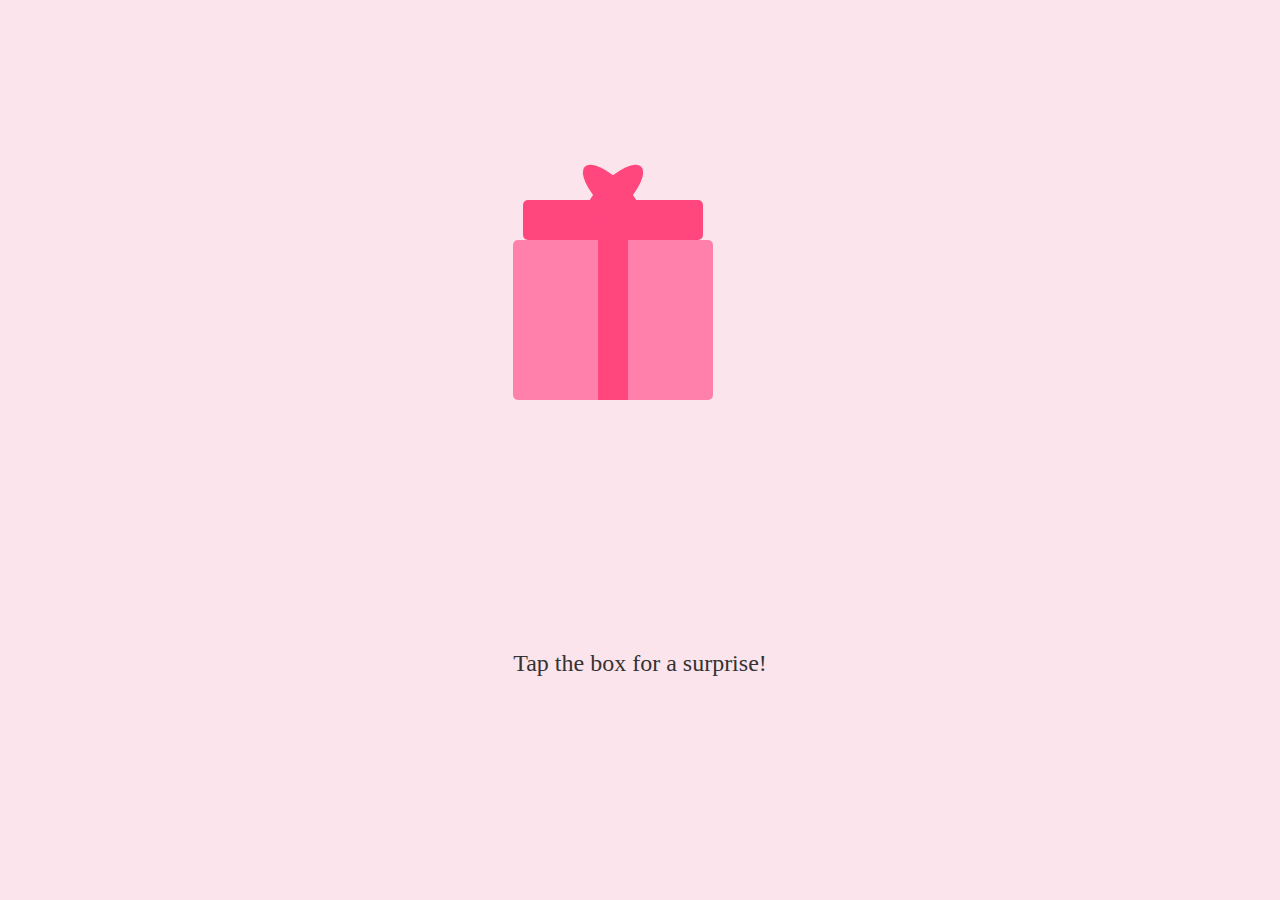
<file: loader.html>
<!DOCTYPE html>
<html lang="en">
<head>
    <meta charset="UTF-8">
    <meta name="viewport" content="width=device-width, initial-scale=1.0">
    <title>A Surprise for You</title>
    <link rel="stylesheet" href="loader.css">
</head>
<body>
    <div class="container">
        <div class="gift-box" id="giftBox">
            <div class="lid"></div>
            <div class="box"></div>
            <div class="ribbon"></div>
            <div class="hearts-container" id="heartsContainer"></div>
        </div>
        <p class="instruction">Tap the box for a surprise!</p>
    </div>

    <script>
        const giftBox = document.getElementById('giftBox');
        const heartsContainer = document.getElementById('heartsContainer');

        giftBox.addEventListener('click', function() {
            this.classList.add('open');
            createHearts(15);
            setTimeout(function() {
                window.location.href = 'index.html';
            }, 2000); // 2 seconds
        });

        function createHearts(count) {
            for (let i = 0; i < count; i++) {
                const heart = document.createElement('div');
                heart.className = 'heart';
                const x = Math.random() * 200 - 100;
                const y = Math.random() * 100 - 150;
                const delay = Math.random() * 0.5;
                heart.style.setProperty('--x', `${x}px`);
                heart.style.setProperty('--y', `${y}px`);
                heart.style.animationDelay = `${delay}s`;
                heartsContainer.appendChild(heart);
            }
        }
    </script>
</body>
</html>
</file>
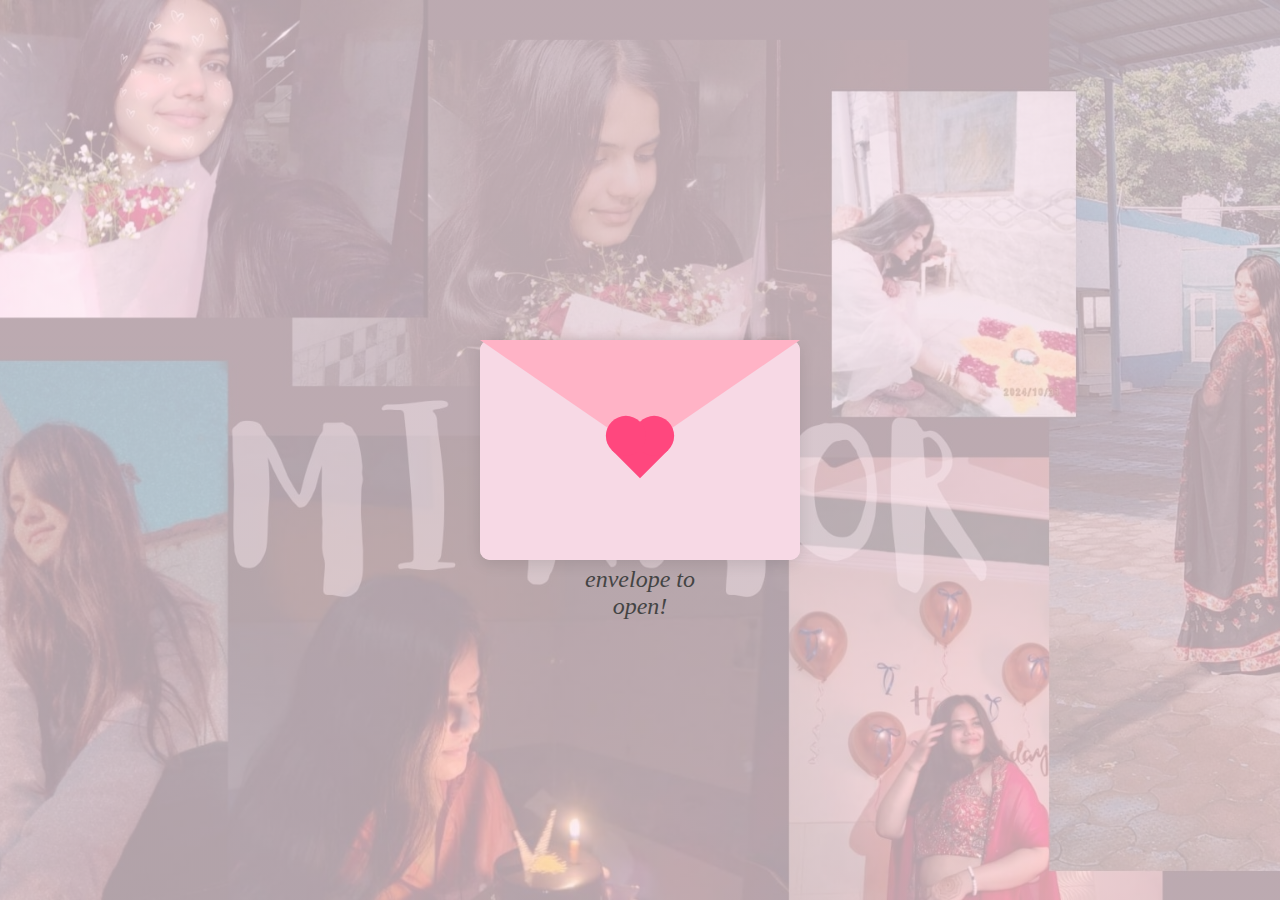
<file: love-letter.html>
<!DOCTYPE html>
<html lang="en">
<head>
    <meta charset="UTF-8">
    <meta name="viewport" content="width=device-width, initial-scale=1.0">
    <title>A Letter For You</title>
    <link rel="stylesheet" href="style.css">
</head>
<body class="love-letter-page-body">

    <div class="envelope-wrapper" id="envelope">
        <div class="envelope">
            <div class="letter">
                <div class="letter-text">
                    <h1>To My Dearest Love,</h1>
                    <p>
                        From the moment I met you, I knew my life was about to change for the better. You walked in and filled a space in my heart that I never knew was empty. Every day with you is a new adventure, a new reason to smile, a new memory I will cherish forever.
                    </p>
                    <p>
                        You are the most kind, compassionate, and beautiful person I have ever known. Your laughter is my favorite sound, and your smile is my favorite sight. You inspire me to be a better man, and you support me in everything I do.
                    </p>
                    <p>
                        I can't imagine a single day without you by my side. I want to wake up next to you every morning and fall asleep with you in my arms every night. I want to share all of my dreams with you and help you achieve all of yours.
                    </p>
                    <p>
                        You are my best friend, my soulmate, my everything. And I want to spend the rest of my life showing you how much I love you.
                    </p>
                    <h2>
                        With all my love,
                    </h2>
                    <p>
                        [Your Name]
                    </p>
                </div>
            </div>
            <div class="flap"></div>
            <div class="heart-seal"></div>
        </div>
        <div class="instruction-text">Click the envelope to open!</div>
    </div>

    <script>
        document.getElementById('envelope').addEventListener('click', function() {
            this.classList.toggle('open');
        });
    </script>

</body>
</html>
</file>
<file: loader.css>
body {
    display: flex;
    justify-content: center;
    align-items: center;
    height: 100vh;
    margin: 0;
    background: #fce4ec;
    font-family: 'Georgia', serif;
    overflow: hidden;
}

.container {
    text-align: center;
}

.gift-box {
    position: relative;
    width: 200px;
    height: 200px;
    cursor: pointer;
    animation: pulse 2s infinite;
}

.lid {
    position: absolute;
    top: 0;
    left: 10px;
    width: 180px;
    height: 40px;
    background: #ff477e;
    border-radius: 5px;
    transition: transform 1s ease-in-out;
}

.box {
    position: absolute;
    top: 40px;
    left: 0;
    width: 200px;
    height: 160px;
    background: #ff80ab;
    border-radius: 5px;
}

.ribbon {
    position: absolute;
    top: 0;
    left: 85px;
    width: 30px;
    height: 200px;
    background: #ff477e;
}

.ribbon::before, .ribbon::after {
    content: '';
    position: absolute;
    width: 80px;
    height: 30px;
    background: #ff477e;
    border-radius: 50%;
    top: -20px;
    left: -25px;
}

.ribbon::before { transform: rotate(45deg); }
.ribbon::after { transform: rotate(-45deg); }

.instruction {
    margin-top: 250px;
    font-size: 1.5em;
    color: #333;
}

.gift-box.open .lid {
    transform: translateY(-150px) rotate(30deg);
}

@keyframes pulse {
    0%, 100% { transform: scale(1); }
    50% { transform: scale(1.05); }
}

.hearts-container {
    position: absolute;
    top: 50%;
    left: 50%;
    transform: translate(-50%, -50%);
    width: 1px;
    height: 1px;
}

.heart {
    position: absolute;
    width: 20px;
    height: 20px;
    background-color: #ff1a62;
    opacity: 0;
    transform: rotate(-45deg);
    animation: heart-pop 1.5s ease-out forwards;
}

.heart::before, .heart::after {
    content: "";
    position: absolute;
    width: 20px;
    height: 20px;
    background-color: #ff1a62;
    border-radius: 50%;
}

.heart::before { top: -10px; left: 0; }
.heart::after { top: 0; left: 10px; }

.heart::after {
    content: "✨";
    position: absolute;
    font-size: 20px;
    opacity: 0;
    animation: sparkle 1.5s ease-out forwards;
    animation-delay: inherit;
}

@keyframes heart-pop {
    0% { opacity: 1; transform: translate(0, 0) scale(0.1) rotate(-45deg); }
    30% { opacity: 1; transform: translate(var(--x), var(--y)) scale(1) rotate(-45deg); }
    100% { opacity: 0; transform: translate(var(--x), calc(var(--y) - 50px)) scale(0) rotate(-45deg); }
}

@keyframes sparkle {
    0%, 100% { opacity: 0; transform: scale(0); }
    50% { opacity: 1; transform: scale(1.5); }
}
</file>
<file: style.css>
/* === STYLES FOR PROPOSAL PAGE (proposal.html) === */
body {
    display: flex;
    justify-content: center;
    align-items: center;
    height: 100vh;
    margin: 0;
    background: linear-gradient(rgba(0, 0, 0, 0.5), rgba(0, 0, 0, 0.5)), url('background.jpg') no-repeat center center/cover;
    font-family: 'Georgia', serif;
    color: #fff;
    text-align: center;
    overflow: hidden;
}

#confetti-canvas {
    position: absolute;
    top: 0;
    left: 0;
    width: 100%;
    height: 100%;
    z-index: -1;
}

.container {
    background: rgba(0, 0, 0, 0.6);
    padding: 50px;
    border-radius: 20px;
    box-shadow: 0 0 25px rgba(0, 0, 0, 0.8);
    position: relative;
    z-index: 1;
}

.container h1 {
    font-size: 3.5em;
    margin-bottom: 20px;
    text-shadow: 2px 2px 4px rgba(0,0,0,0.5);
}

.subtitle {
    font-size: 1.3em;
    font-style: italic;
    margin-bottom: 40px;
}

.buttons {
    display: flex;
    justify-content: center;
    gap: 20px;
}

.btn {
    padding: 15px 30px;
    border: none;
    border-radius: 5px;
    cursor: pointer;
    font-size: 1.2em;
    text-decoration: none;
    color: #fff;
    transition: all 0.3s ease;
    box-shadow: 0 4px 6px rgba(0,0,0,0.2);
}

.btn-yes { background-color: #ff477e; }
.btn-yes:hover { background-color: #ff1a62; transform: scale(1.05); }
.btn-no { background-color: #6c757d; position: absolute; }
.btn-no:hover { background-color: #5a6268; }


/* === STYLES FOR LOVE LETTER PAGE (love-letter.html) === */

/* FIXED: Added your custom image background with a pinkish overlay for readability */
.love-letter-page-body {
    display: flex;
    justify-content: center;
    align-items: center;
    height: 100vh;
    background: linear-gradient(rgba(253, 231, 240, 0.7), rgba(253, 231, 240, 0.7)), url('background.jpg') no-repeat center center/cover;
    overflow: hidden;
    font-family: 'Georgia', serif;
}

.envelope-wrapper {
    cursor: pointer;
    position: relative;
    animation: gentle-pulse 2.5s infinite;
}

.envelope-wrapper .instruction-text {
    position: absolute;
    bottom: -60px;
    left: 50%;
    transform: translateX(-50%);
    font-size: 1.5em;
    color: #444; /* Darker text for better visibility on image */
    font-style: italic;
    transition: opacity 0.5s;
}

.envelope-wrapper.open .instruction-text { opacity: 0; }

.envelope {
    position: relative;
    width: 320px;
    height: 220px;
    background-color: #f7d9e5;
    border-radius: 10px;
    box-shadow: 0 4px 15px rgba(0, 0, 0, 0.1);
    /* FIXED: Added transitions for background and shadow to allow fading */
    transition: background-color 0.5s 0.75s, box-shadow 0.5s 0.75s;
}

/* FIXED: Added a pseudo-element to act as the front of the envelope, hiding the letter */
.envelope::after {
    content: '';
    position: absolute;
    top: 0;
    left: 0;
    width: 100%;
    height: 100%;
    background-color: #f7d9e5;
    border-radius: 10px;
    z-index: 2; /* Position it above the letter (1) but below the flap (3) */
    transition: opacity 0.5s 0.25s;
}

.envelope .flap {
    position: absolute;
    top: 0;
    left: 0;
    width: 100%;
    height: 100%;
    transform-origin: top;
    transition: transform 1s ease-in-out;
    z-index: 3;
}

.envelope .flap::before {
    content: '';
    position: absolute;
    top: 0;
    left: 0;
    width: 0;
    height: 0;
    border-top: 110px solid #ffb3c6;
    border-left: 160px solid transparent;
    border-right: 160px solid transparent;
}

.envelope .heart-seal {
    position: absolute;
    top: 90px;
    left: 50%;
    transform: translate(-50%, 0) rotate(45deg);
    width: 40px;
    height: 40px;
    background: #ff477e;
    z-index: 4;
    transition: all 0.5s ease-in-out;
    opacity: 1;
}

.envelope .heart-seal::before, .envelope .heart-seal::after {
    content: '';
    position: absolute;
    width: 40px;
    height: 40px;
    background: #ff477e;
    border-radius: 50%;
}

.envelope .heart-seal::before { top: -20px; left: 0; }
.envelope .heart-seal::after { top: 0; left: -20px; }

.letter {
    position: absolute;
    top: 0;
    left: 10px;
    width: 300px;
    height: 200px;
    background: white;
    border-radius: 10px;
    box-shadow: 0 0 10px rgba(0, 0, 0, 0.1);
    overflow: hidden;
    z-index: 1;
    transition: transform 1s 0.5s ease-in-out, height 1s 0.5s ease-in-out;
}

.letter-text {
    padding: 20px;
    color: #333;
    font-size: 0.95em;
    line-height: 1.6;
    height: 100%;
    box-sizing: border-box;
    /* FIXED: Hide the scrollbar by default */
    overflow-y: hidden;
}

.letter-text h1 { color: #d9534f; font-size: 1.5em; margin: 0 0 10px; }
.letter-text h2 { margin: 10px 0 5px; font-size: 1.2em; }
.letter-text p { margin-bottom: 10px; }


/* === ANIMATION WHEN 'open' CLASS IS ADDED === */

.envelope-wrapper.open .flap { transform: rotateX(180deg); }
.envelope-wrapper.open .heart-seal { opacity: 0; transform: translate(-50%, -50px) rotate(45deg) scale(0); }

/* FIXED: Fade out the envelope front */
.envelope-wrapper.open .envelope::after {
    opacity: 0;
}

/* FIXED: Fade the envelope background and shadow to transparent */
.envelope-wrapper.open .envelope {
    background-color: transparent;
    box-shadow: none;
}

/* FIXED: Animate the letter to rise up and expand */
.envelope-wrapper.open .letter {
    transform: translateY(-110px);
    height: 450px;
}

.envelope-wrapper.open { animation: none; }

@keyframes gentle-pulse {
    0%, 100% { transform: scale(1); }
    50% { transform: scale(1.03); }
}
</file>
